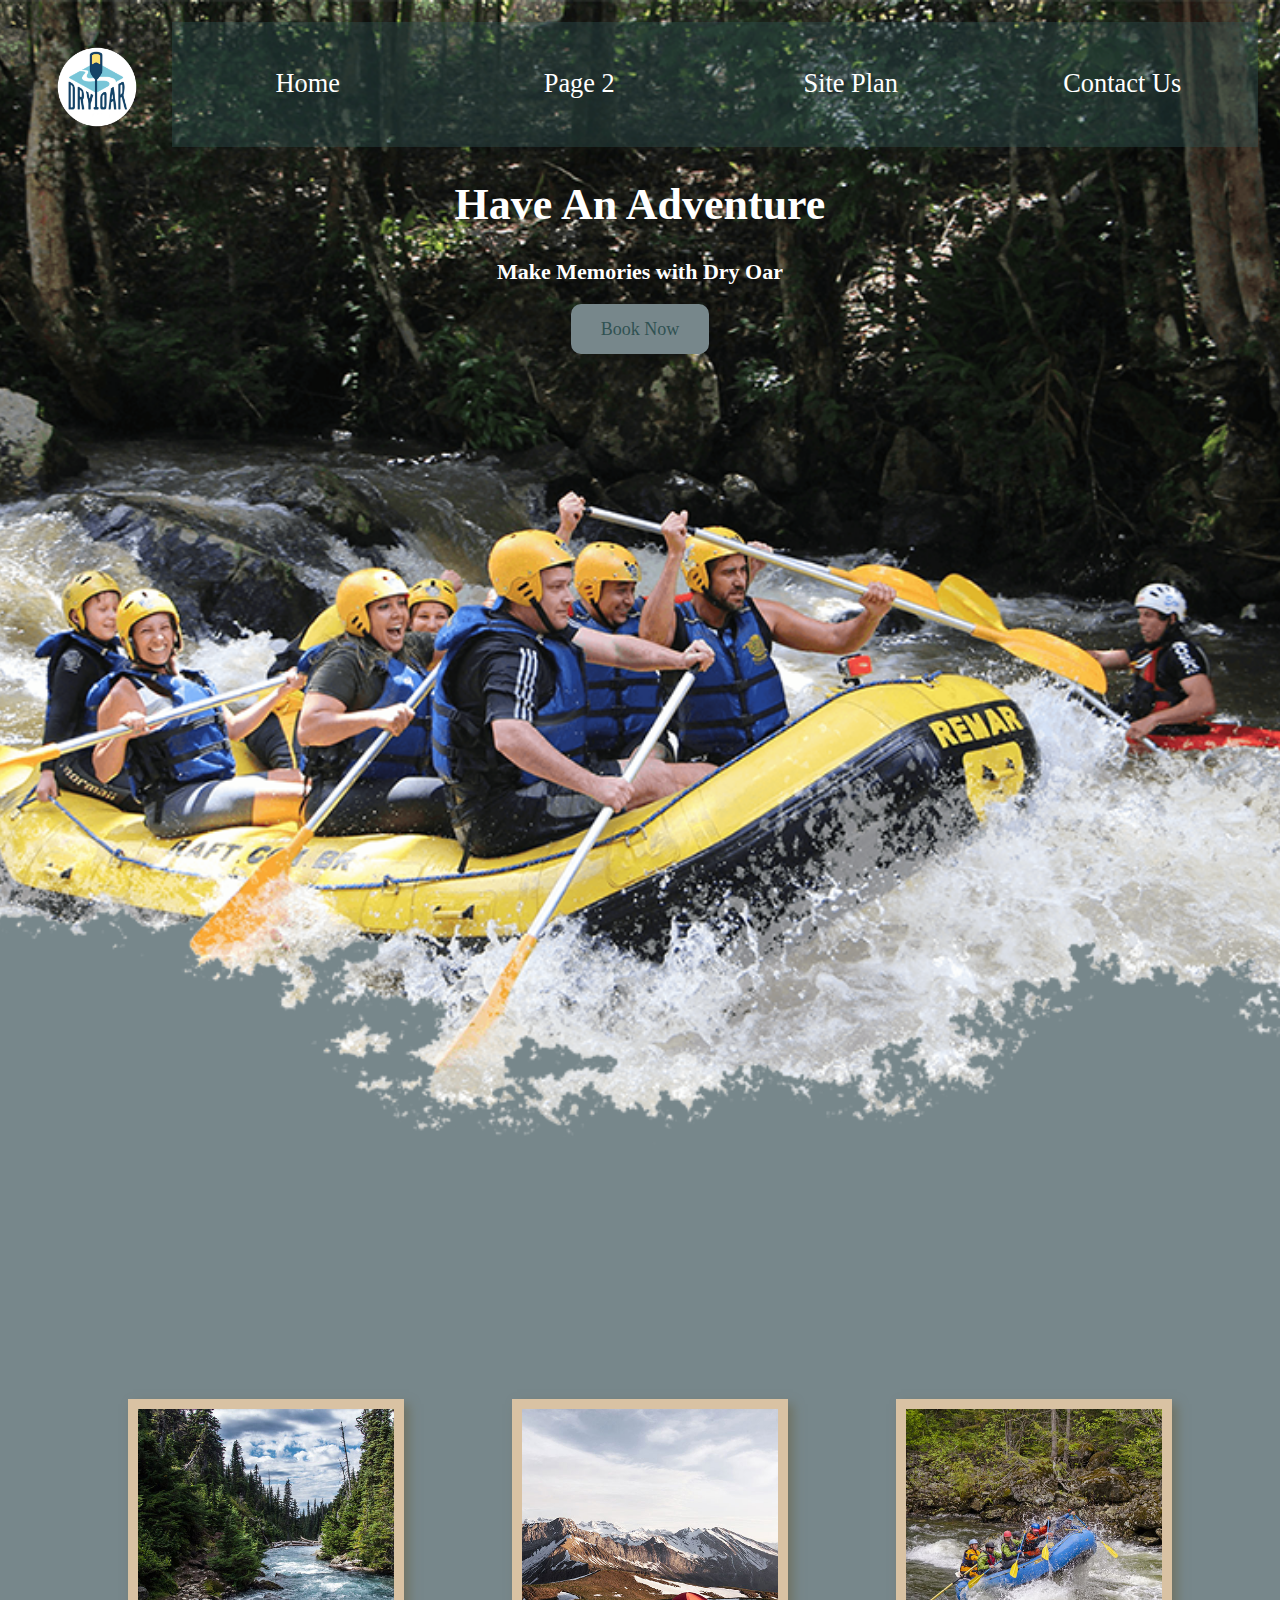
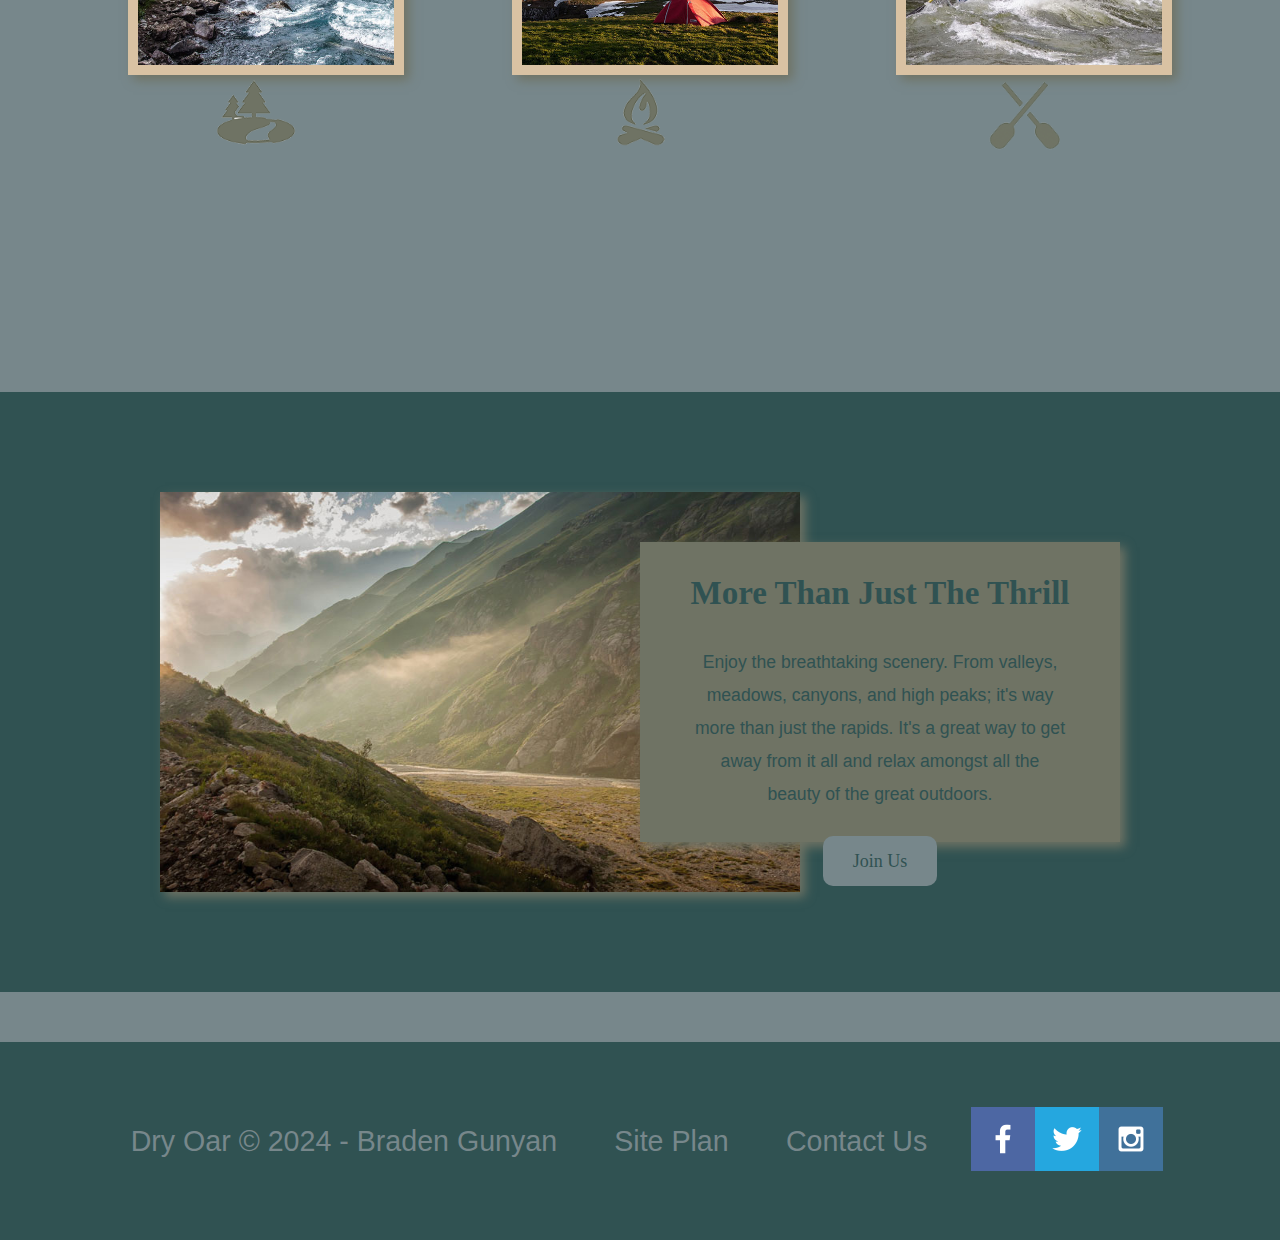
<file: index.html>
<!DOCTYPE html>
<html lang="en">
<head>
    <meta charset="UTF-8">
    <meta http-equiv="X-UA-Compatible" content="IE=edge">
    <meta name="viewport" content="width=device-width, initial-scale=1.0">
    <title>Whitewater Rafting Vacations | Dry Oar Boating | Home</title>
    <link type="text/css" rel="stylesheet" href="style.css" />
</head>
<body>
    <div id="content">
        <div id="hero">
        <header>    
            <a id="logo_link" href="index.html">
                <img class="logo" src="images/logo.png" alt="Dry Oar Logo">
            </a>
            <nav>
                <a href="index.html">Home</a>
                <a href="#">Page 2</a>
                <a href="site-plan-rafting.html">Site Plan</a>
                <a href="contactus.html">Contact Us</a>
            </nav>
        </header>
            <section id="hero-msg">
                <h1 class="home-title">Have An Adventure</h1>
                <h4>Make Memories with Dry Oar </h4>
                <div class='button-box'>
                    <a class='book' href="contactus.html">Book Now</a>
                </div>
            </section>
        </div>
        <main class="home-grid">
            <section class="rivers-card">
                <img class="card-img" src="images/rivers.jpg" alt="river in forest">
                <img class="icon" src="images/river_icon.png" alt="river icon">
                <h2>Rivers</h2>
            </section>
            <section class="camping-card">
                <img class="card-img" src="images/camping.jpg" alt="tent in mountains">
                <img class="icon" src="images/fire_icon.png" alt="fire icon">
                <h2>Camping</h2>
            </section>
            <section class="rapids-card">
                <img class="card-img" src="images/rapids.jpg" alt="rafting boat">
                <img class="icon" src="images/oars.png" alt="oars icon">
                <h2>Rapids</h2>
            </section>
            <div id="background">
                <section class="msg">
                    <h2>More Than Just The Thrill</h2>
                    <p>Enjoy the breathtaking scenery. From valleys, meadows, canyons, and high peaks; it's way more than just the rapids. It's a great way to get away from it all and relax amongst all the beauty of the great outdoors. </p>
                    <a class='join' href="rivers.html">Join Us</a>
                </section>
                <img class="mountains" src="images/mountains.jpg" alt="Misty mountains">
            </div>
        </main>
        <footer>
            <p>Dry Oar &copy; 2024 - Braden Gunyan</p>
            <p><a href="site-plan-rafting.html">Site Plan</a></p>
            <p><a href="contactus.html">Contact Us</a></p>
            <div class="social">
                <a href="https://facebook.com" target="_blank">
                    <img src="images/facebook.png" alt="fb icon">
                </a>
                <a href="https://twitter.com" target="_blank">
                    <img src="images/twitter.png" alt="twitter icon">
                </a>
                <a href="https://instagram.com" target="_blank">
                    <img src="images/instagram.png" alt="instagram icon">
                </a>
            </div>
        </footer>
    </div>
</body>
</html>
</file>
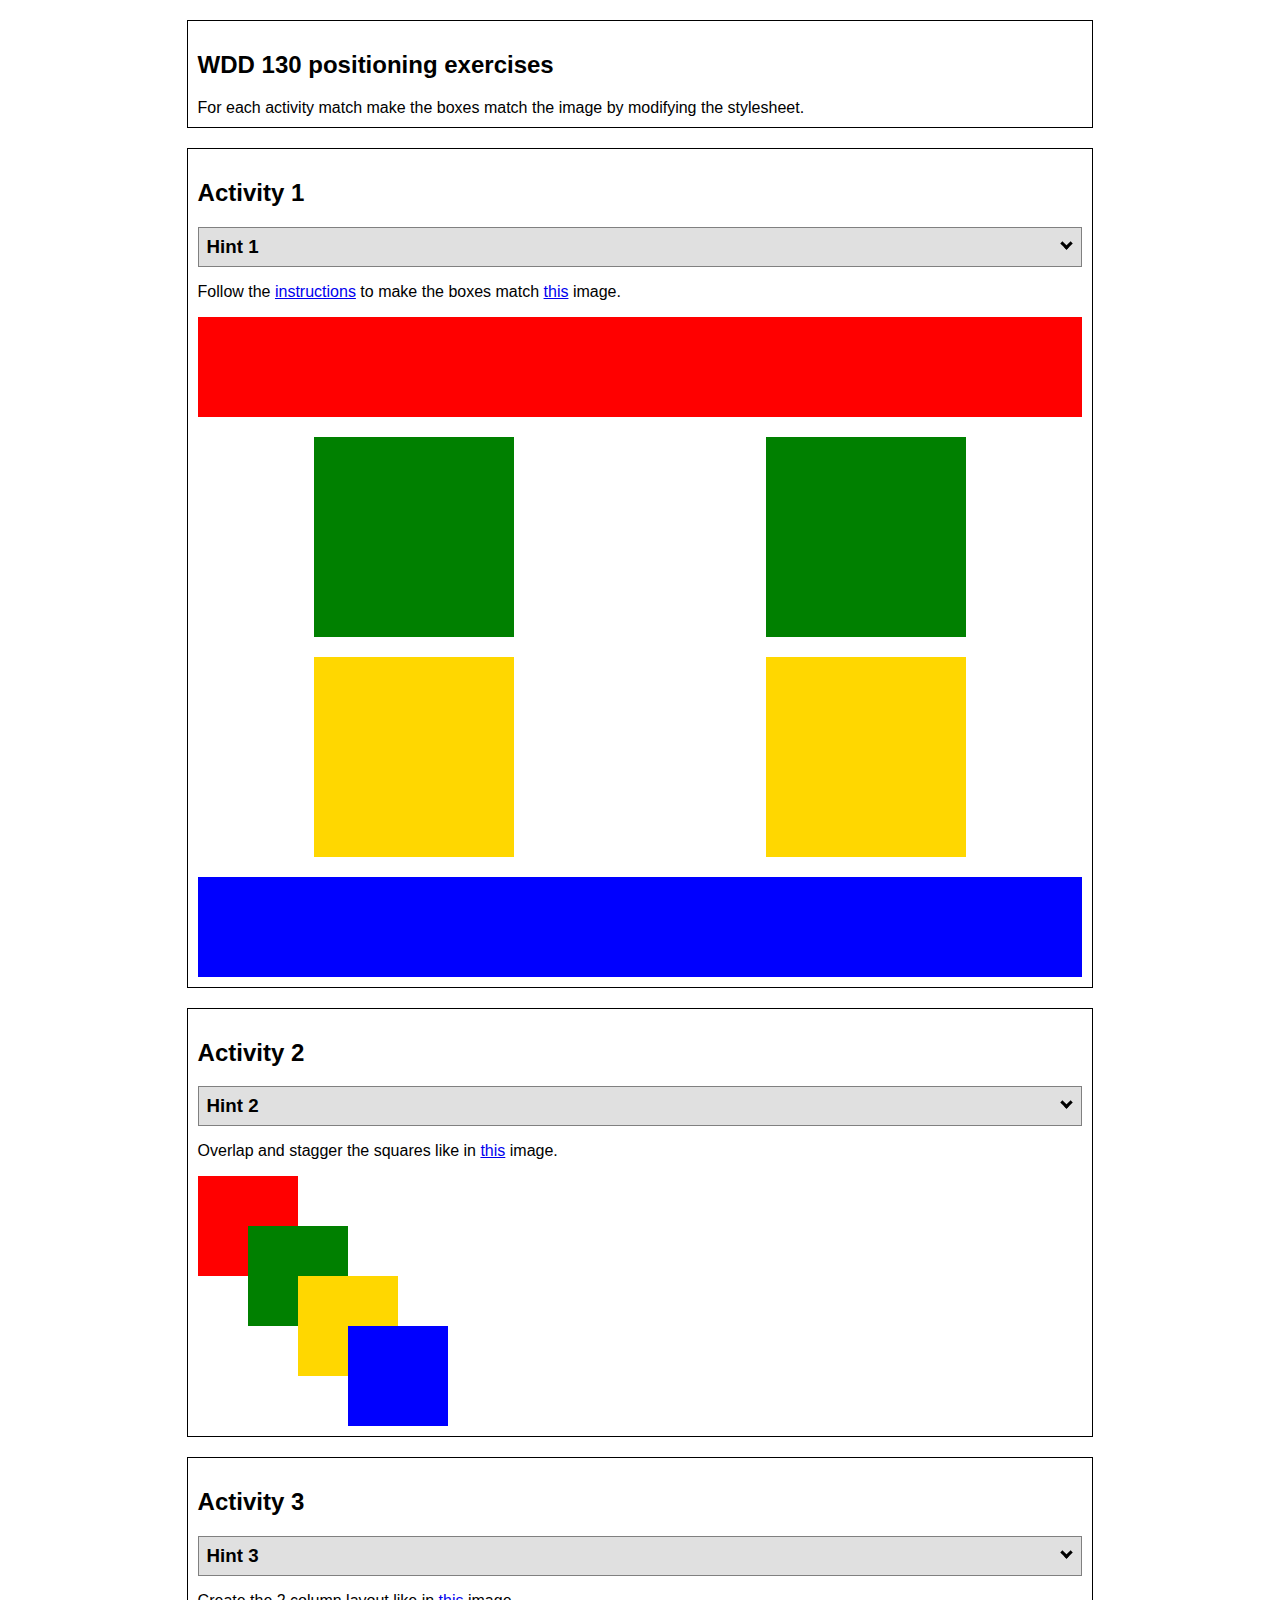
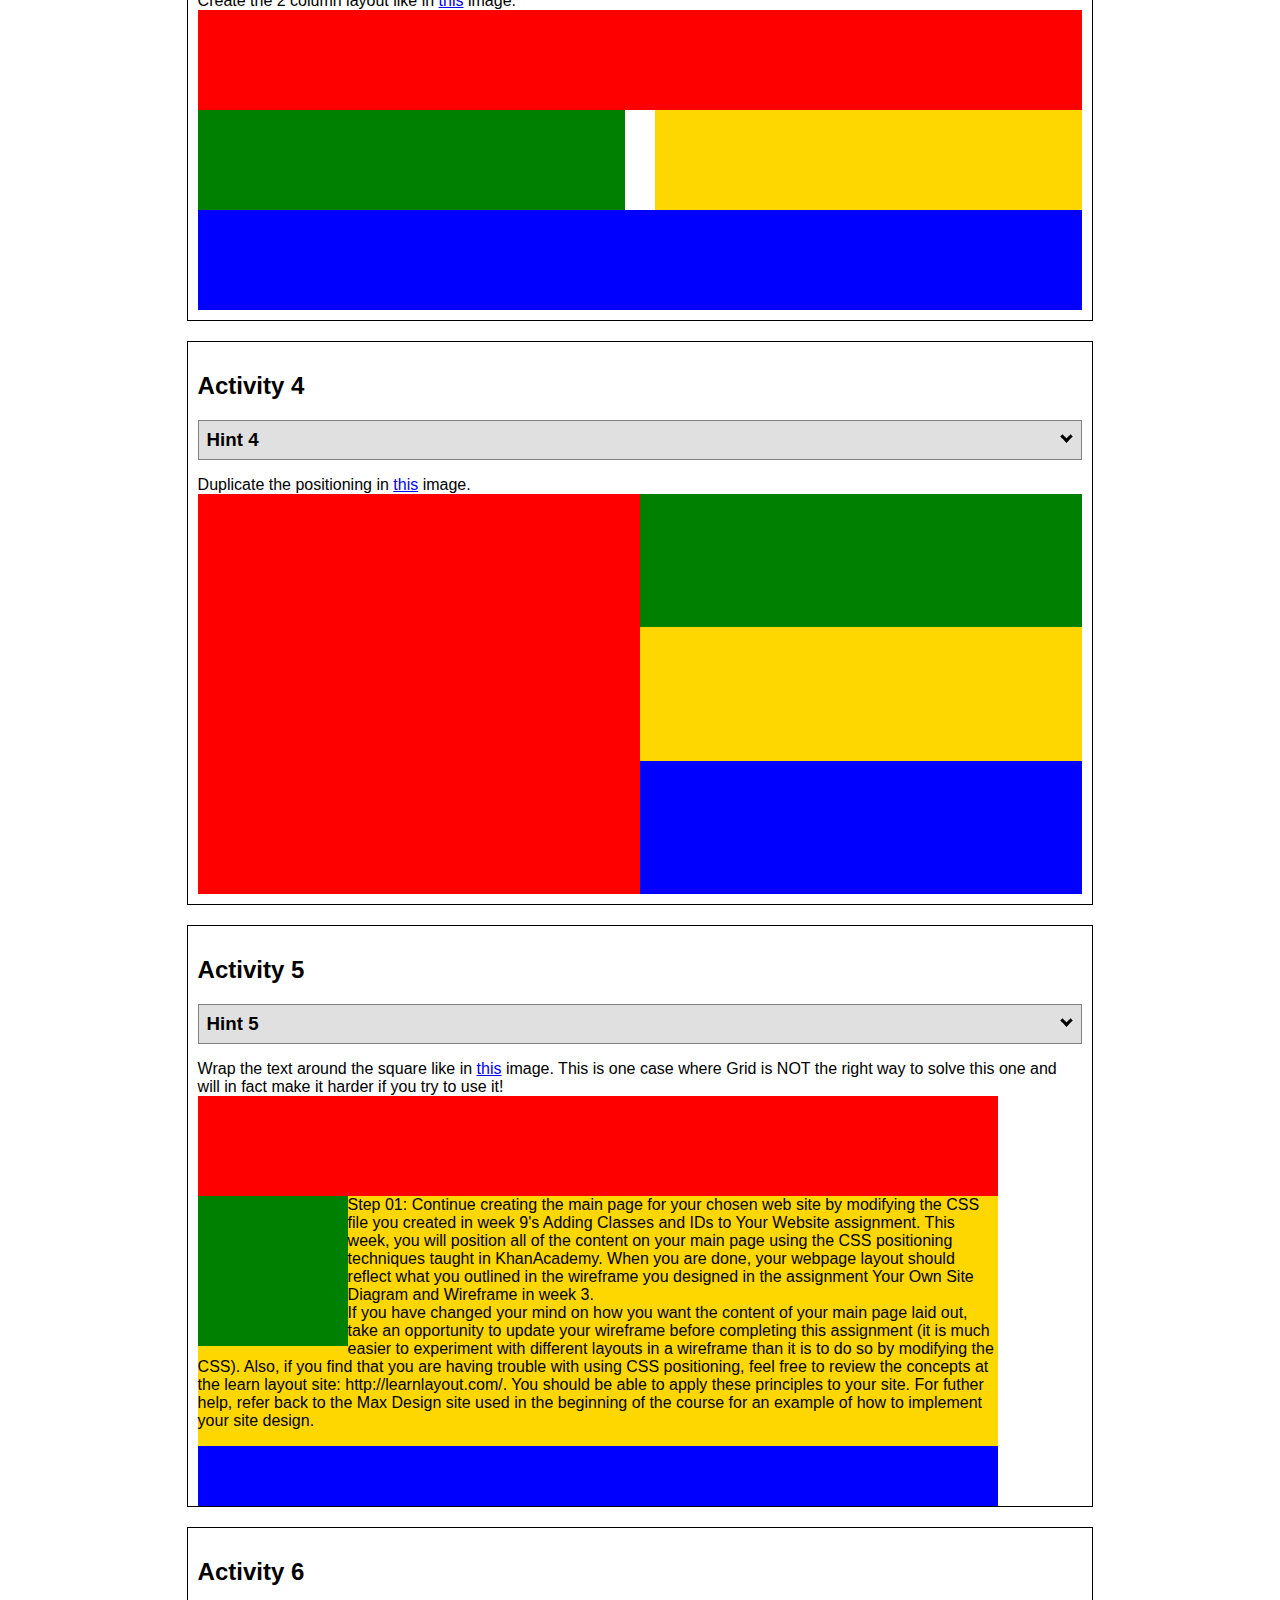
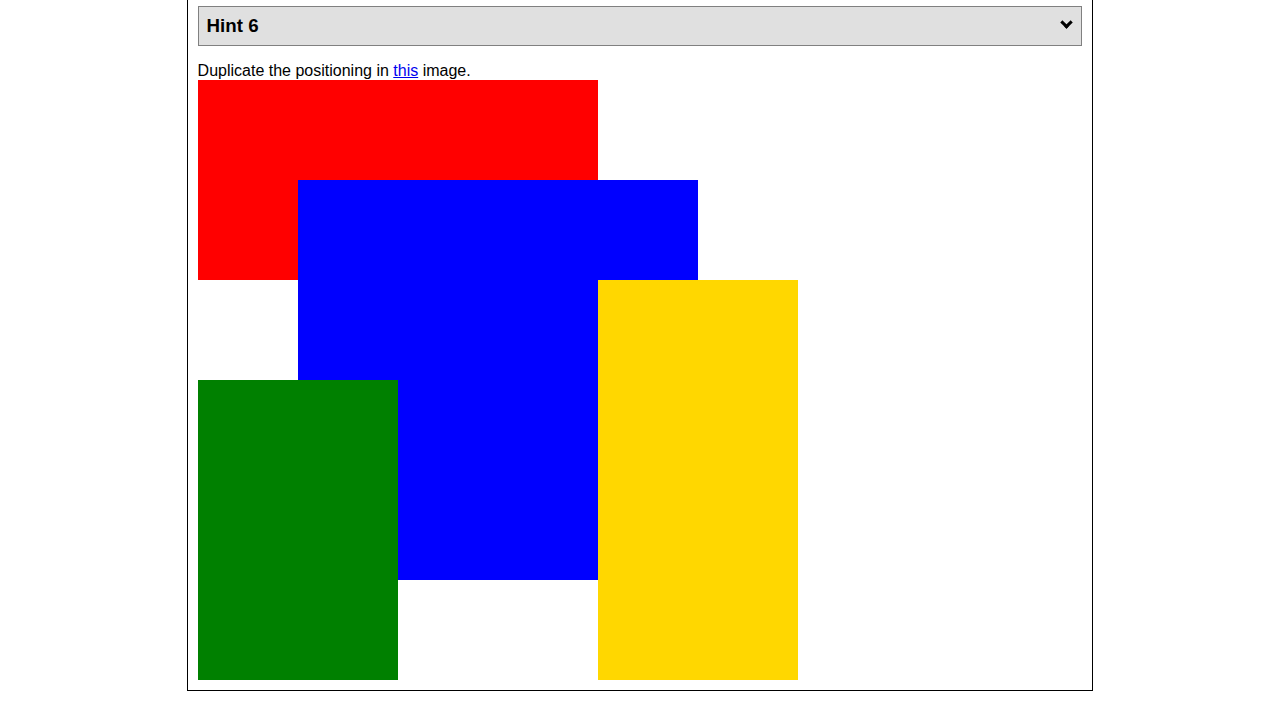
<file: positioning/positioning.html>
<!DOCTYPE html>
<html lang="en">
  <head>
    <!-- HTML - Name: positioning.html -->
    <title>Positioning Activity</title>
    <link rel="stylesheet" type="text/css" href="positionstyles.css" />
  </head>
  <body>
    <div class="activity">
      <h2>WDD 130 positioning exercises</h2>
      For each activity match make the boxes match the image by modifying the stylesheet.</div>
    <div class="activity">
      <h2>Activity 1</h2>
      <section class="hint"><input type="checkbox" ><i></i> <h3>Hint 1</h3><div><p>Check out the <a href="https://byui-wdd.github.io/wdd130/activities/w06-css-positioning.html" target="_blank">activity instructions</a> in Ilearn!</p></div></section>
      <p>Follow the <a href="https://byui-wdd.github.io/wdd130/activities/w06-css-positioning.html" target="_blank">instructions</a> to make the boxes match  <a href="https://byui-wdd.github.io/wdd130/images/example1.png" target="_blank">this</a> image.</p>
      <div class="content1" >
        <div class="red1" ></div>
        <div class="green1" ></div>
        <div class="green1" ></div>
        <div class="yellow1"></div>
        <div class="yellow1"></div>
        <div class="blue1"></div>
      </div>
    </div>
    <div class="activity">
      <h2>Activity 2</h2>
      <section class="hint"><input type="checkbox" > <h3>Hint 2</h3><i></i><div>
      <ul>
      <li>grid-template-columns: 50px 50px 50px 50px 50px </li></ul></div></section>
      <p>Overlap and stagger the squares like in <a href="https://byui-wdd.github.io/wdd130/images/example2.png" target="_blank">this</a> image.</p>
      <div class="content2" >
        <div class="red2" ></div>
        <div class="green2" ></div>
        <div class="yellow2"></div>
        <div class="blue2"></div>
      </div>
    </div>
    <div class="activity">
      <h2>Activity 3</h2>
      <section class="hint"><input type="checkbox" > <h3>Hint 3</h3><i></i><div><p>This one is going to be best solved with CSS Grid. Remember to make the boxes the right width first...then start moving them around. </p><h4>Properties used:</h4><ul><li>display:grid;</li><li>grid-template-columns:</li><li>grid-column-gap:</li>
        <li>grid-column:</li>  </ul></div></section>
      Create the 2 column layout like in <a href="https://byui-wdd.github.io/wdd130/images/example3.png" target="_blank">this</a>  image.
      <div class="content3" >
        <div class="red3" ></div>
        <div class="green3" ></div>
        <div class="yellow3"></div>
        <div class="blue3"></div>
      </div>
    </div>
    <div class="activity">
      <h2>Activity 4</h2>
      <section class="hint"><input type="checkbox" > <h3>Hint 4</h3><i></i><div><p>For the others we have been primarily concerned with width. For this one you will need to adjust height as well. </p><h4>Properties used:</h4><ul><li>display:grid;</li><li>grid-template-columns:</li><li>grid-row:</li></ul></div></section>
      Duplicate the positioning in <a href="https://byui-wdd.github.io/wdd130/images/example4.png" target="_blank">this</a> image. 
      <div class="content4" >
        <div class="red4" ></div>
        <div class="green4" ></div>
        <div class="yellow4"></div>
        <div class="blue4"></div>
      </div>
    </div>

    <div class="activity">
      <h2>Activity 5</h2>
      <section class="hint"><input type="checkbox" > <h3>Hint 5</h3><i></i><div><p>Grid is <strong>not</strong> the right way to do this.  In fact there is only one way to really do that...and that is with float. Remember that we float the thing we want the text to wrap around.  Also remember to start by making all the shapes the right size and shape.</p><h4>Properties used:</h4><ul><li>float: left;</li></ul></div></section>
      Wrap the text around the square like in <a href="https://byui-wdd.github.io/wdd130/images/example5.png" target="_blank">this</a> image. This is one case where Grid is NOT the right way to solve this one and will in fact make it harder if you try to use it!
      <div class="content5" >
        <div class="red5" ></div>
        <div class="green5" ></div>
        <div class="yellow5">Step 01: Continue creating the main page for your chosen web site by modifying the CSS file you created in week 9's Adding Classes and IDs to Your Website assignment. This week, you will position all of the content on your main page using the CSS positioning techniques taught in KhanAcademy. When you are done, your webpage layout should reflect what you outlined in the wireframe you designed in the assignment Your Own Site Diagram and Wireframe in week 3. <br />
          If you have changed your mind on how you want the content of your main page laid out, take an opportunity to update your wireframe before completing this assignment (it is much easier to experiment with different layouts in a wireframe than it is to do so by modifying the CSS). Also, if you find that you are having trouble with using CSS positioning, feel free to review the concepts at the learn layout site: http://learnlayout.com/. You should be able to apply these principles to your site. For futher help, refer back to the Max Design site used in the beginning of the course for an example of how to implement your site design.</div>
        <div class="blue5"></div>
      </div>
    </div>
    <div class="activity">
      <h2>Activity 6</h2>
      <section class="hint"><input type="checkbox" > <h3>Hint 6</h3><i></i><div><p>This one is all about visualizing the grid behind the layout. If you are having a hard time doing that first: all the sizes are even multiples of 100, and second here is another example with the lines drawn: <a href="https://byui-wdd.github.io/wdd130/images/example6-hint.png" target="_blank">example 6 with lines</a>. For this one you will find it easiest if you use px for the column width. You can also use <kbd>z-index</kbd> to control the element layering.    </p><h4>Properties used:</h4><ul><li>display:grid;</li><li>grid-template-columns:</li><li>grid-column:</li><li>grid-row:</li><li><a href="https://www.w3schools.com/cssref/pr_pos_z-index.asp" target="_blank">z-index:</a></li></ul></div></section>
      Duplicate the positioning in <a href="https://byui-wdd.github.io/wdd130/images/example6.png" target="_blank">this</a> image.
      <div class="content6" >
        <div class="red6" ></div>
        <div class="green6" ></div>
        <div class="yellow6"></div>
        <div class="blue6"></div>
      </div>
    </div>
  </body>
</html>
</file>
<file: style.css>
:root {
  --primary-color: #77878b;
  --secondary-color: #305252;
  --accent1-color: #373e40;
  --accent2-color: #488286;
  --heading-font: "Roboto";
  --paragraph-font: Roboto, Helvetica, sans-serif;
  --headline-color-on-white: #77878b;  /* headlines on a white background */ 
  --headline-color-on-color: #373e40; /* headlines on a colored background */ 
  --paragraph-color-on-white: #77878b; /* paragraph text on a white background */ 
  --paragraph-color-on-color: #373e40; /* paragraph text on a colored background */ 
  --paragraph-background-color: #77878b;
  --nav-link-color: white;
  --nav-background-color: rgb(48, 82, 82, 200);
  --nav-hover-link-color: #373e40;
  --nav-hover-background-color: #77878b;
}

body {
  max-width: 1920px;
  margin: 0 auto; /* Ensure body is centered */
  padding: 0;
  font-size: 22px;
  text-align: center;
  background-color: #77878b;
}

header, nav {
  position: relative;
  z-index: 1;
}

img {
  display: block;
  margin: 0 auto;
  max-width: 300px;
}

h1, h2, h3, h4, h5, h6 {
  font-family: var(--heading-font);
  color: var(--headline-color-on-white);
}

h2 {
  text-align: center;
  margin: 0;
}

hr {
  height: 3px;
  margin: 35px 0;
  background: var(--accent1-color);
}

header {
  padding: 1em;
  text-align: center;
  color: var(--headline-color-on-color);
  background-color: rgba(48, 82, 82, 0.4);
  display: grid;
  grid-template-columns: 150px auto;
  position: relative;
  z-index: 2;
  grid-column: 1 / 4;
  grid-row: 1 / 2;
  background-color: transparent; 
  height: 125px;
}

header > h1, header > h2 {
  color: var(--headline-color-on-color);
}

p {
  font-family: var(--paragraph-font);
  color: var(--paragraph-color-on-white);
  padding: 1em;
}

.colors {
  width: 100%;
  min-width: 350px;
  margin: 30px auto;
  text-align: center;
}

.colors th {
  background-color: #999;
}

.colors td {
  width: 25%;
  height: 3em;
}

.primary {
  background-color: var(--primary-color);
}

.secondary {
  background-color: var(--secondary-color);
}

.accent1 {
  background-color: var(--accent1-color);
}

.accent2 {
  background-color: var(--accent2-color);
}

p.colored {
  background-color: var(--paragraph-background-color);
  color: var(--paragraph-color-on-color);
}

nav {
  background-color: rgba(48, 82, 82, 0.4);
  line-height: 2em;
  text-align: center;
  font-size: 1.2em;
  list-style-type: none;
  display: flex;
  justify-content: space-around;
}

nav a {
  min-width: 120px;
  text-decoration: none;
  padding: 35px;
  color: var(--nav-link-color);
}

nav a:hover {
  color: var(--nav-hover-link-color);
  background-color: var(--nav-hover-background-color);
}

.sitemap {
  display: grid;
  justify-content: center;
  grid-template-columns: repeat(6, 15%);
  grid-template-rows: 3em 1.5em 1.5em 3em;
  grid-template-areas: ". . home home . ."
    ". . . top . ."
    ". left left right right ."
    "page2 page2 . . page3 page3";
}

.sitemap > div {
  text-align: center;
}

.sm-home {
  grid-area: home;
  background-color: #ccc;
  line-height: 3em;
}

.sm-page2 {
  grid-area: page2;
  background-color: #ccc;
  line-height: 3em;
}

.sm-page3 {
  grid-area: page3;
  background-color: #ccc;
  line-height: 3em;
}

.top {
  grid-area: top;
  border-left: 1px solid;
}

.left {
  grid-area: left;
  border-top: 1px solid;
  border-left: 1px solid;
}

.right {
  grid-area: right;
  border-top: 1px solid;
  border-right: 1px solid;
}

#content {
  max-width: 1920px;
  margin: 0 auto; /* Center content */
  text-align: center;
  justify-content: center;
}

#hero-msg h1, #hero-msg h4 {
  text-align: center;
  color: white;
}

#hero {
  display: grid;
  width: 100%;
  grid-template-columns: 1fr 3fr 1fr;
  grid-template-rows: 0.5fr 0.5fr 5fr;
  margin-top: 0px;
  background: url('images/hero.png') no-repeat center center/cover;
  flex-direction: column;
  justify-content: center;
  align-items: center;
}

#hero-msg h4 {
  color: white;
}

#hero-msg {
  grid-column: 2 / 3;
  grid-row: 2 / 3;
  margin-top: 0px;
}

.button-box {
  text-align: center;
}

section {
  text-align: center;
}

.book, .join {
  background-color: #77878b;
  color: #305252;
  text-decoration: none;
  font-size: 18px;
  padding: 15px 30px;
  margin-top: 50px;
  border-radius: 10px;
}

.book:hover, .join:hover {
  background-color: #77878b;
  color: #305252;
}

#background {
  display: grid;
  height: 600px;
  background-color: #305252;
  grid-template-columns: repeat(8, 1fr); 
  grid-template-rows: 100px 50px 300px 50px 100px; 
  grid-column: 1 / 11; 
  grid-row: 4 / 9; 
}

.msg {
  line-height: 1.5em;
  grid-row: 3 / 4;
  grid-column: 5 / 8;
}

footer {
  background-color: #305252;
  color: #77878b;
  padding: 25px 50px;
  margin-top: 50px;
  display: flex;
  flex-direction: row;
  justify-content: center;
}

.social {
  display: flex;
  flex-direction: row;
  justify-content: center;
  padding: 25px 15px;
}

.home-title {
  color: #305252;
  font-size: 2em;
  margin-top: 10px;
}

.msg h2 {
  color: #305252;
}

.msg p {
  color: #305252;
  font-size: 0.8em;
  padding-bottom: 15px;
}

footer a {
  color: #77878b;
  text-decoration: none;
  position: static;
}

footer a:hover {
  color: #77878b;
}

.logo {
  width: 80px;
}

.icon {
  width: 80px;
}

#hero-img {
  width: 100%;
  z-index: -1;
  object-fit: cover;
}

footer p {
  font-size: 1.3em;
}

footer p a:hover {
  text-decoration: underline;
}

#logo_link {
  padding-top: 5px;
  justify-self: center;
  align-self: center;
}

footer .social img {
  padding-top: 15px;
  display: flex;
}

.rivers-card, .camping-card, .rapids-card {
  margin: 200px 0;
}

.home-grid {
  display: grid;
  grid-template-columns: repeat(10, 1fr);
  max-width: 1920px; 
  margin: 0 auto;
}

.card-img, .mountains {
  width: 100%;
}

.rivers-card {
  grid-column: 2 / 4;
  grid-row: 2 / 3;
}

.camping-card {
  grid-column: 5 / 7;
  grid-row: 2 / 3;
}

.rapids-card {
  grid-column: 8 / 10;
  grid-row: 2 / 3;
}

.mountains {
  box-shadow: 5px 5px 10px #6f7364;
  grid-row: 2 / 5;
  grid-column: 2 / 6; 
  max-width: 100%;
  max-height: 100%;
}

.msg {
  background-color: #6f7364;
  padding: 35px;
  box-shadow: 5px 5px 10px #6f7364;
  z-index: 1;
}

.card-img {
  border: 10px solid #d9c2a3;
  transition: transform .5s;
  box-shadow: 5px 5px 10px #6f7364;
}

.card-img:hover {
  opacity: .6;
  transform: scale(1.1);
}

@media screen and (max-width: 900px) {
  #hero, .home-grid {
    display: block;
    height: auto;
  }
  nav, footer {
    flex-direction: column;
  }
  nav a {
    display: block;
    padding: 15px;
  }
  #hero {
    margin-top: 0;
  }
  #hero-msg {
    margin-top: 0;
  }
  #hero-msg h4 {
    display: none;
  }
  #hero-msg h1 {
    color: #6f7364;
  }
  .home-title {
    font-size: 25px;
  }
  .rivers-card, .camping-card, .rapids-card { 
    margin: 50px auto;
    width: 60%;
  }
  .mountains, .msg {
    width: 80%;
    display: block;
    margin: 0 auto;
  }
  footer {
    margin-top: 25px;
  }
}
</file>
<file: positioning/positionstyles.css>
/* CSS - Name: "positionstyles.css" */
/* Activity 1 styles */
.content1 {
  /* This is the parent of the activity 1 boxes. */
  display: grid;
  grid-template-columns: 1fr 1fr;
  gap: 20px;
  justify-items: center;
}
.red1 { 
  width: 100%; 
  height: 100px; 
  background-color: red; 
  grid-column: 1/3;
} 
.green1 {
  width: 200px; 
  height: 200px; 
  background-color: green; 

} 
.yellow1 {
  width: 200px; 
  height: 200px; 
  background-color: gold; 
} 
.blue1 {
  width: 100%; 
  height: 100px; 
  background-color: blue; 
  grid-column: 1/3;
} 
/* Activity 2 styles */ 
.content2 {
  /* This is the parent of the activity 2 boxes. */
  display: grid;
  grid-template-columns: 50px 50px 50px 50px 50px;
  grid-template-rows: 50px 50px 50px 50px 50px;
}
.red2 {
  width: 100px; 
  height: 100px; 
  background-color: red;
} 
.green2 { 
  width: 100px; 
  height: 100px; 
  background-color: green;
  margin-top: 50px;
} 
.yellow2 {
  width: 100px; 
  height: 100px; 
  background-color: gold; 
  margin-top: 100px;
} 
.blue2 {
  width: 100px; 
  height: 100px; 
  background-color: blue; 
  margin-top: 150px;
} 
/* Activity 3 styles */ 
.content3 {
  /* This is the parent of the activity 3 boxes. */
  display: grid;
  grid-template-columns: 1fr 1fr;
  justify-items: center;
  column-gap: 30px;
}
.red3 {
  width: 100%; 
  height: 100px; 
  background-color: red; 
  grid-column: 1/3;
} 
.green3 {
  width: 100%; 
  height: 100px; 
  background-color: green;
} 
.yellow3 {
  width: 100%; 
  height: 100px; 
  background-color: gold; 
} 
.blue3 {
  width: 100%;
  height: 100px; 
  background-color: blue; 
  grid-column: 1/3;
} 
/* Activity 4 styles */ 
.content4 {
  /* This is the parent of the activity 4 boxes. */
  height: 400px;
  display: grid;
  grid-template-columns: 1fr 1fr;
  justify-items: center;
}
.red4 {
  width: 100%; 
  height: 100%; 
  background-color: red;
  grid-row: 1/4;
} 
.green4 {
  width: 100%; 
  height: 100%; 
  background-color: green; 
} 
.yellow4 {
  width: 100%; 
  height: 100%;  
  background-color: gold; 
} 
.blue4 {
  width: 100%; 
  height: 100%;  
  background-color: blue; 
} 
/* Activity 5 styles */ 
.content5 {
  /* This is the parent of the activity 5 boxes. */
  height: 400px;
  width: 800px;
}
.red5 { 
  width: 100%; 
  height: 100px;  
  background-color: red; 
} 
.green5 {
  width: 150px; 
  height: 150px; 
  background-color: green; 
  float: left;
} 
.yellow5 {
  width: 100%; 
  height: 250px;   
  background-color: gold; 
} 
.blue5 {
  width: 100%; 
  height: 100px;  
  background-color: blue; 
} 
/* Activity 6 styles */ 
.content6 {
  /* This is the parent of the activity 6 boxes. */
  display: grid;
  grid-template-columns: repeat(6, 100px);
  grid-template-rows: repeat(6, 100px);
}
.red6 {
  width: 100%; 
  height: 100%; 
  background-color: red; 
  grid-column: 1/5;
  grid-row: 1/3;
  z-index: 1;
} 
.green6 {
  width: 100%; 
  height: 100%; 
  background-color: green; 
  grid-row: 4/7;
  grid-column: 1/3;
  z-index: 3;
} 
.yellow6 {
  width: 100%; 
  height: 100%;
  background-color: gold; 
  grid-row: 3/7;
  grid-column: 5/7;
  z-index: 3;
} 
.blue6 {
  width: 100%; 
  height: 100%; 
  background-color: blue; 
  grid-row: 2/6;
  grid-column: 2/6;
  z-index: 2;
} 


/* Do not make any changes below here */
.activity {
  width: 70%; 
  margin: 20px auto; 
  font-family: Arial, sans-serif; 
  border: 1px solid black; 
  padding: 10px; 
  clear:both; 
  overflow: auto;
} 

.hint {
  border: 1px solid grey;
  background: #e0e0e0;
  padding: .5em;
  position: relative;
  margin: 1em 0;
}
.hint h3 {
  margin: 0;
}
.hint:hover {
  background: #d0d0d0;
}
.hint > div {
  display: none;
}

.hint input[type=checkbox] {
  position: absolute;
  width: 100%;
  height: 100%;
  opacity: 0;
  z-index: 1;
  cursor: pointer;
}

.hint input[type=checkbox]:checked ~ div {
  display: block;
}

.hint i {
  position: absolute;
  transform: translate(-6px, 0);
  margin-top: 16px;
  right: 10px;
  top: -3px;
}
.hint i:before, .hint i:after {
  content: "";
  position: absolute;
  background-color: black;
  width: 3px;
  height: 9px;
}
.hint i:before {
  transform: translate(2px, 0) rotate(45deg);
}
.hint i:after {
  transform: translate(-2px, 0) rotate(-45deg);
}

.hint input[type=checkbox]:checked ~ i:before {
  transform: translate(-2px, 0) rotate(45deg);
}
.hint input[type=checkbox]:checked ~ i:after {
  transform: translate(2px, 0) rotate(-45deg);
}
.hint a {
  position: relative;
  z-index: 1;
}
</file>
